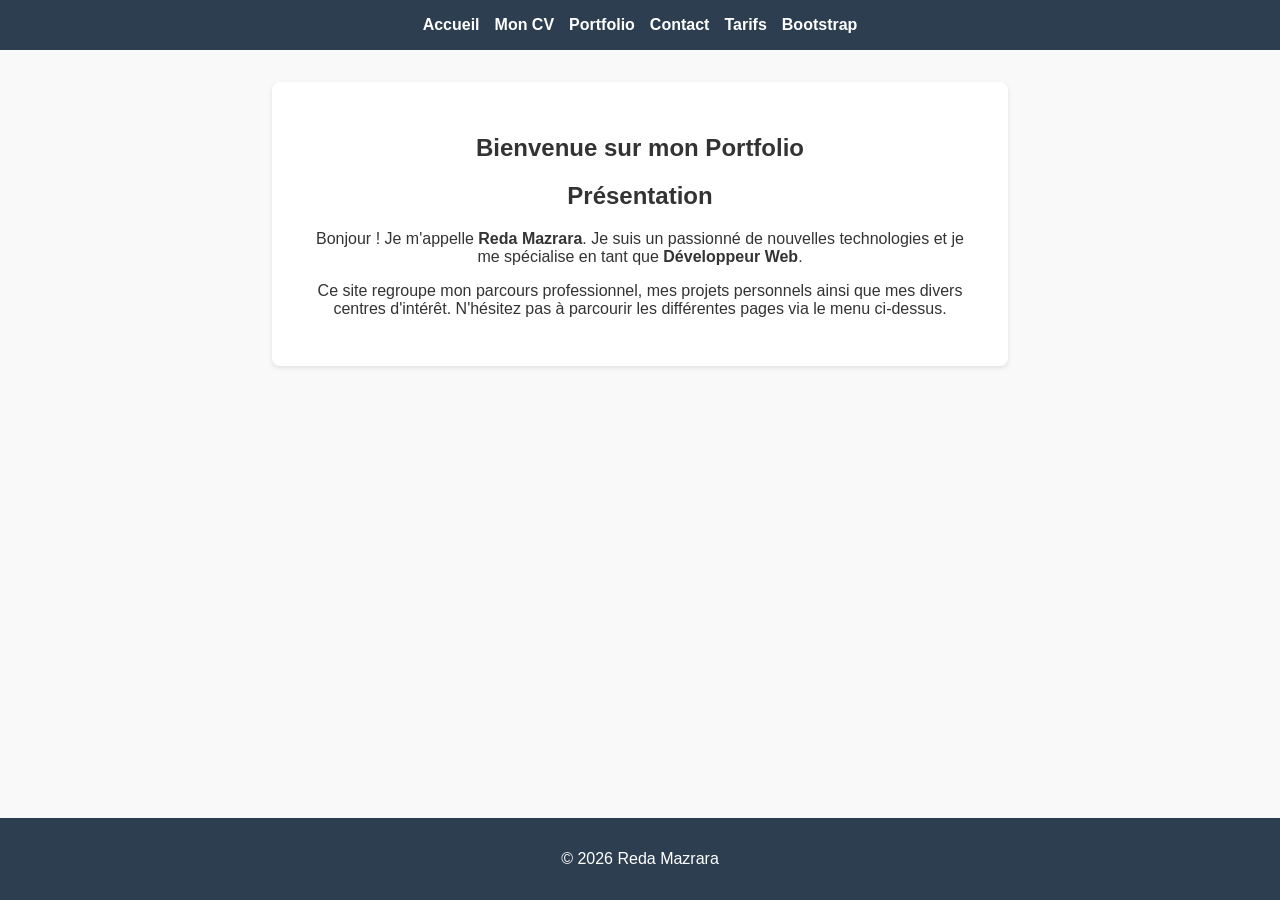
<file: index.html>
<!doctype html>
<html lang="fr">
  <head>
    <meta charset="UTF-8" />
    <meta name="viewport" content="width=device-width, initial-scale=1.0" />
    <link
      rel="icon"
      type="image/x-icon"
      href="/favicon/icons8-accueil-50.png"
    />
    <title>Accueil | Mon Portfolio</title>
    <link rel="stylesheet" href="general.css" />
  </head>
  <body>
    <div id="header-placeholder"></div>

    <main>
      <section>
        <h1>Bienvenue sur mon Portfolio</h1>
        <h2>Présentation</h2>
        <p>
          Bonjour ! Je m'appelle
          <strong
            ><span class="data-prenom">...</span>
            <span class="data-nom">...</span></strong
          >. Je suis un passionné de nouvelles technologies et je me spécialise
          en tant que <strong class="data-metier">...</strong>.
        </p>
        <p>
          Ce site regroupe mon parcours professionnel, mes projets personnels
          ainsi que mes divers centres d'intérêt. N'hésitez pas à parcourir les
          différentes pages via le menu ci-dessus.
        </p>
      </section>
    </main>

    <footer>
      <p>
        &copy; <span class="data-annee">...</span>
        <span class="data-prenom">...</span> <span class="data-nom">...</span>
      </p>
    </footer>

    <script src="general.js"></script>
  </body>
</html>
</file>
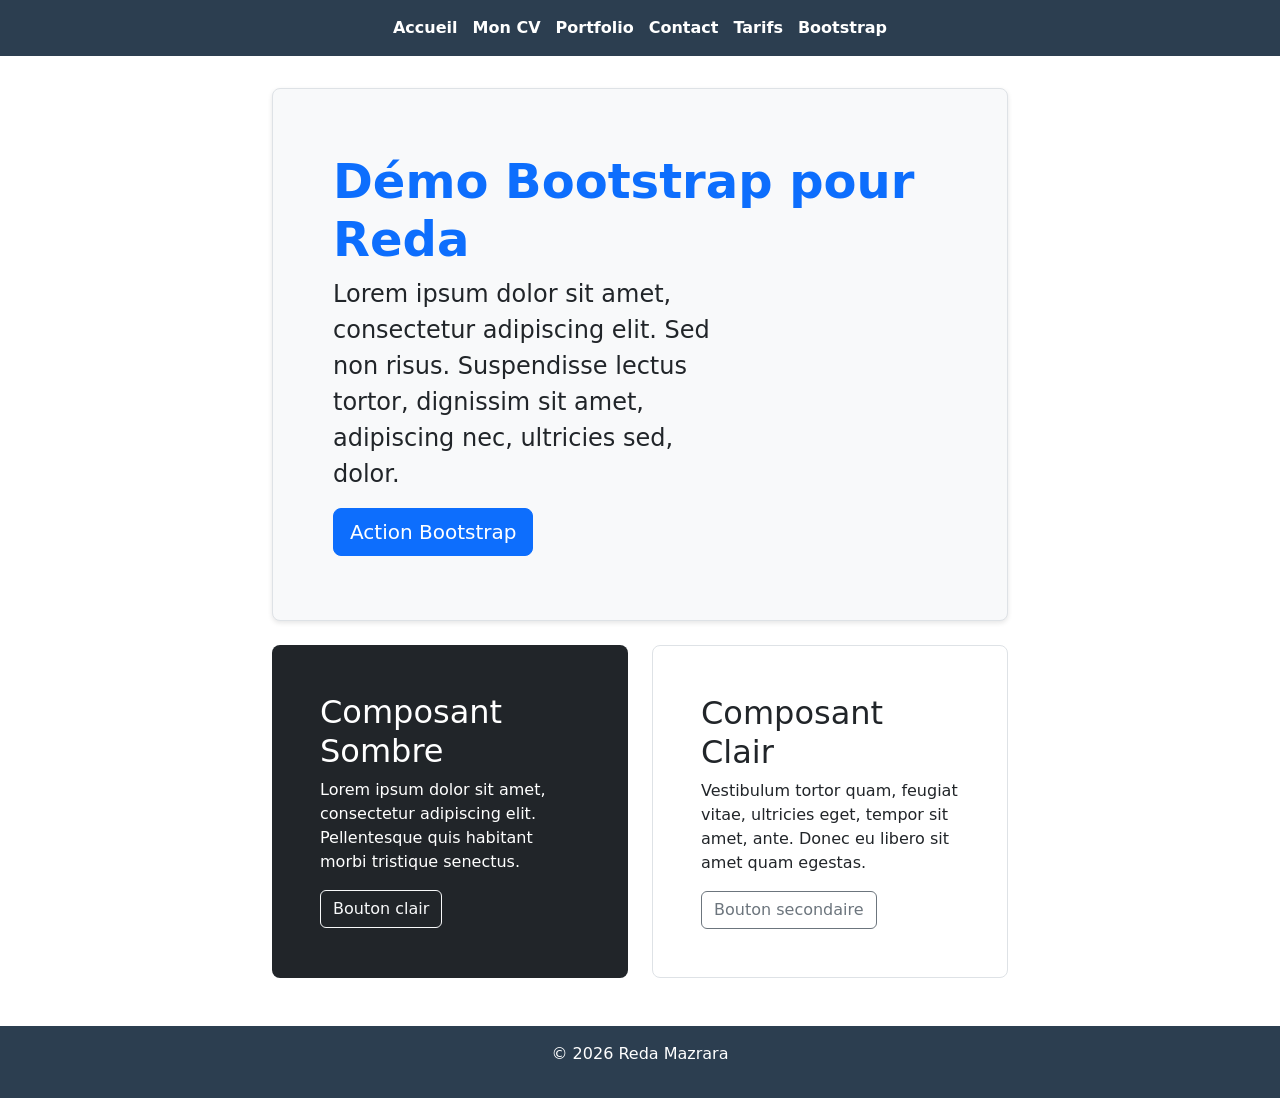
<file: bootstrap.html>
<!doctype html>
<html lang="fr">
  <head>
    <meta charset="UTF-8" />
    <meta name="viewport" content="width=device-width, initial-scale=1.0" />
    <link
      rel="icon"
      type="image/x-icon"
      href="/favicon/icons8-bootstrap-50.png"
    />
    <title>Bootstrap | Mon Portfolio</title>
    <link rel="stylesheet" href="general.css" />
    <link href="bootstrap.min.css" rel="stylesheet" />
  </head>
  <body>
    <div id="header-placeholder"></div>

    <main>
      <section class="p-5 mb-4 bg-light rounded-3 border text-start">
        <div class="container-fluid py-3">
          <h1 class="display-5 fw-bold text-primary">
            Démo Bootstrap pour <span class="data-prenom">...</span>
          </h1>
          <p class="col-md-8 fs-4">
            Lorem ipsum dolor sit amet, consectetur adipiscing elit. Sed non
            risus. Suspendisse lectus tortor, dignissim sit amet, adipiscing
            nec, ultricies sed, dolor.
          </p>
          <button class="btn btn-primary btn-lg" type="button">
            Action Bootstrap
          </button>
        </div>
      </section>

      <div class="row align-items-md-stretch text-start">
        <div class="col-md-6 mb-3">
          <div class="h-100 p-5 text-white bg-dark rounded-3">
            <h2>Composant Sombre</h2>
            <p>
              Lorem ipsum dolor sit amet, consectetur adipiscing elit.
              Pellentesque quis habitant morbi tristique senectus.
            </p>
            <button class="btn btn-outline-light" type="button">
              Bouton clair
            </button>
          </div>
        </div>
        <div class="col-md-6 mb-3">
          <div class="h-100 p-5 bg-white border rounded-3">
            <h2>Composant Clair</h2>
            <p>
              Vestibulum tortor quam, feugiat vitae, ultricies eget, tempor sit
              amet, ante. Donec eu libero sit amet quam egestas.
            </p>
            <button class="btn btn-outline-secondary" type="button">
              Bouton secondaire
            </button>
          </div>
        </div>
      </div>
    </main>

    <footer>
      <p>
        &copy; <span class="data-annee">...</span>
        <span class="data-prenom">...</span> <span class="data-nom">...</span>
      </p>
    </footer>

    <script src="bootstrap.bundle.min.js"></script>
    <script src="general.js"></script>
  </body>
</html>
</file>
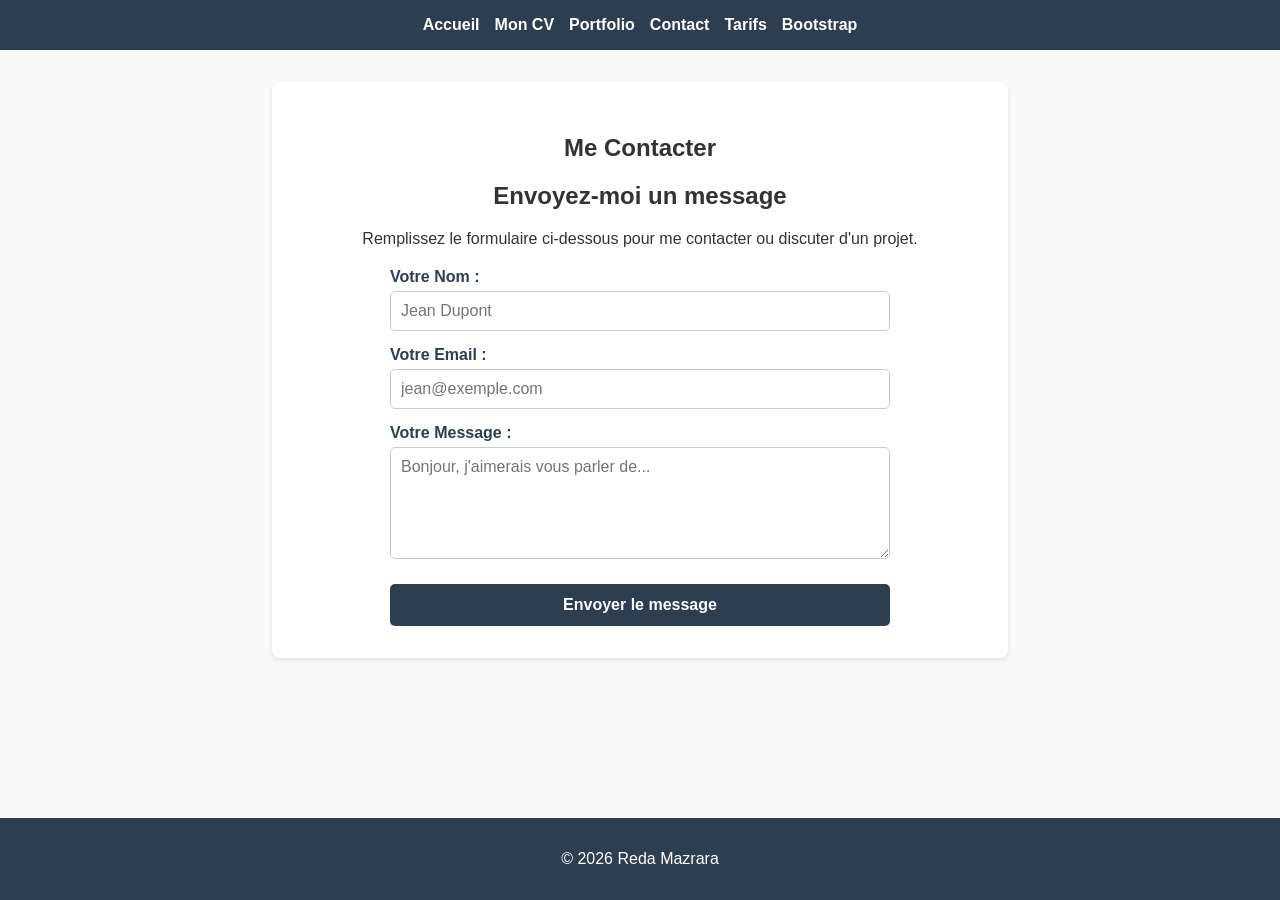
<file: contact.html>
<!doctype html>
<html lang="fr">
  <head>
    <meta charset="UTF-8" />
    <meta name="viewport" content="width=device-width, initial-scale=1.0" />
    <link
      rel="icon"
      type="image/x-icon"
      href="/favicon/icons8-contact-téléphonique-50.png"
    />
    <title>Contact | Mon Portfolio</title>
    <link rel="stylesheet" href="general.css" />
  </head>
  <body>
    <div id="header-placeholder"></div>

    <main>
      <section>
        <h1>Me Contacter</h1>
        <h2>Envoyez-moi un message</h2>
        <p>
          Remplissez le formulaire ci-dessous pour me contacter ou discuter d'un
          projet.
        </p>

        <form id="contact-form" class="contact-form">
          <div class="form-group">
            <label for="nom">Votre Nom :</label>
            <input
              type="text"
              id="nom"
              name="nom"
              required
              placeholder="Jean Dupont"
            />
          </div>

          <div class="form-group">
            <label for="email">Votre Email :</label>
            <input
              type="email"
              id="email"
              name="email"
              required
              placeholder="jean@exemple.com"
            />
          </div>

          <div class="form-group">
            <label for="message">Votre Message :</label>
            <textarea
              id="message"
              name="message"
              rows="5"
              required
              placeholder="Bonjour, j'aimerais vous parler de..."
            ></textarea>
          </div>

          <button type="submit" class="btn-submit">Envoyer le message</button>
        </form>
      </section>
    </main>

    <footer>
      <p>
        &copy; <span class="data-annee">...</span>
        <span class="data-prenom">...</span> <span class="data-nom">...</span>
      </p>
    </footer>

    <script src="general.js"></script>
  </body>
</html>
</file>
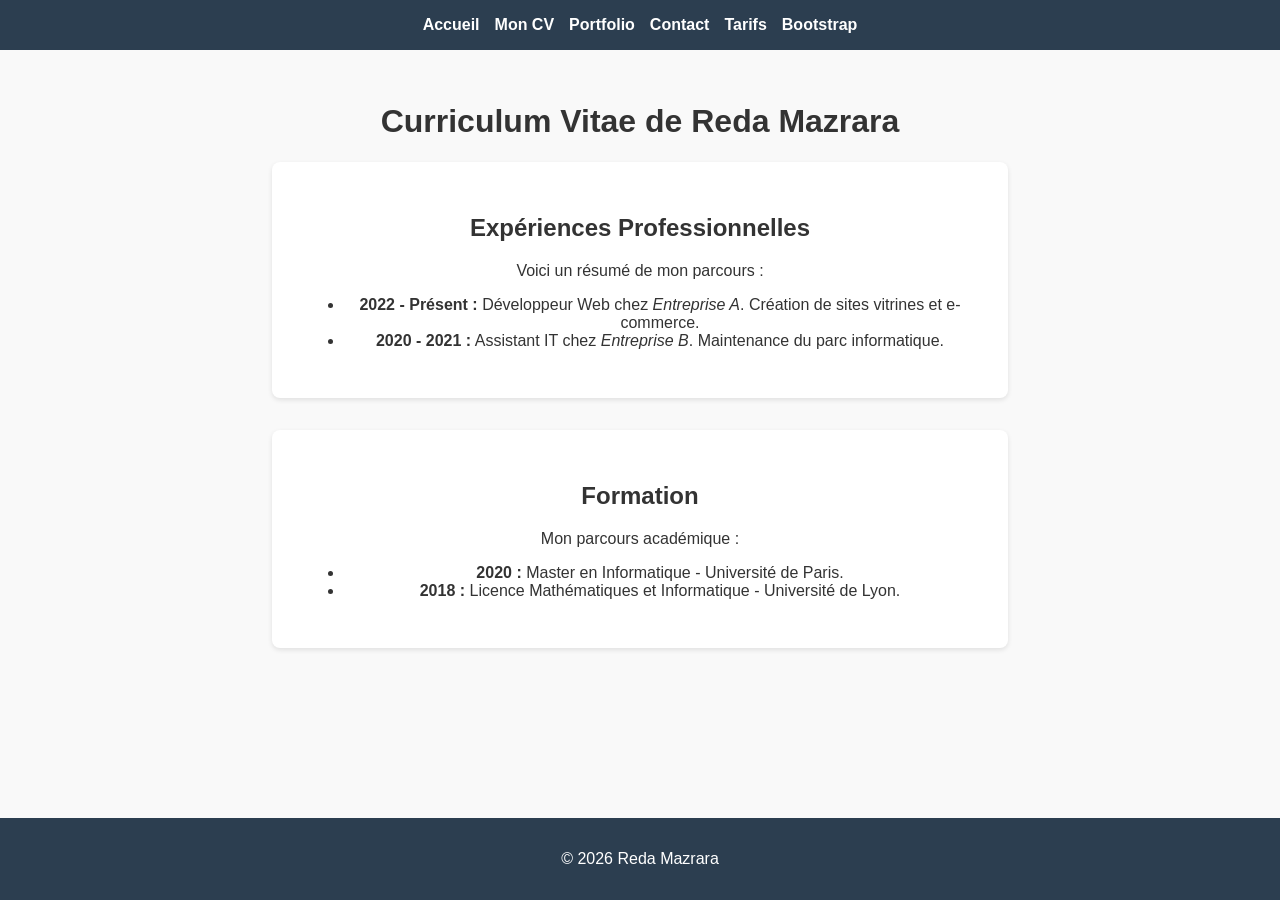
<file: cv.html>
<!doctype html>
<html lang="fr">
  <head>
    <meta charset="UTF-8" />
    <meta name="viewport" content="width=device-width, initial-scale=1.0" />
    <title>CV | Mon Portfolio</title>
    <link rel="stylesheet" href="general.css" />
    <link rel="icon" type="image/x-icon" href="/favicon/icons8-cv-50.png" />
  </head>
  <body>
    <div id="header-placeholder"></div>
    <main>
      <h1>
        Curriculum Vitae de <span class="data-prenom">...</span>
        <span class="data-nom">...</span>
      </h1>

      <section>
        <h2>Expériences Professionnelles</h2>
        <p>Voici un résumé de mon parcours :</p>
        <ul>
          <li>
            <strong>2022 - Présent :</strong>
            <span class="data-metier">...</span> chez <em>Entreprise A</em>.
            Création de sites vitrines et e-commerce.
          </li>
          <li>
            <strong>2020 - 2021 :</strong> Assistant IT chez
            <em>Entreprise B</em>. Maintenance du parc informatique.
          </li>
        </ul>
      </section>

      <section>
        <h2>Formation</h2>
        <p>Mon parcours académique :</p>
        <ul>
          <li>
            <strong>2020 :</strong> Master en Informatique - Université de
            Paris.
          </li>
          <li>
            <strong>2018 :</strong> Licence Mathématiques et Informatique -
            Université de Lyon.
          </li>
        </ul>
      </section>
    </main>

    <footer>
      <p>
        &copy; <span class="data-annee">...</span>
        <span class="data-prenom">...</span> <span class="data-nom">...</span>
      </p>
    </footer>

    <script src="general.js"></script>
  </body>
</html>
</file>
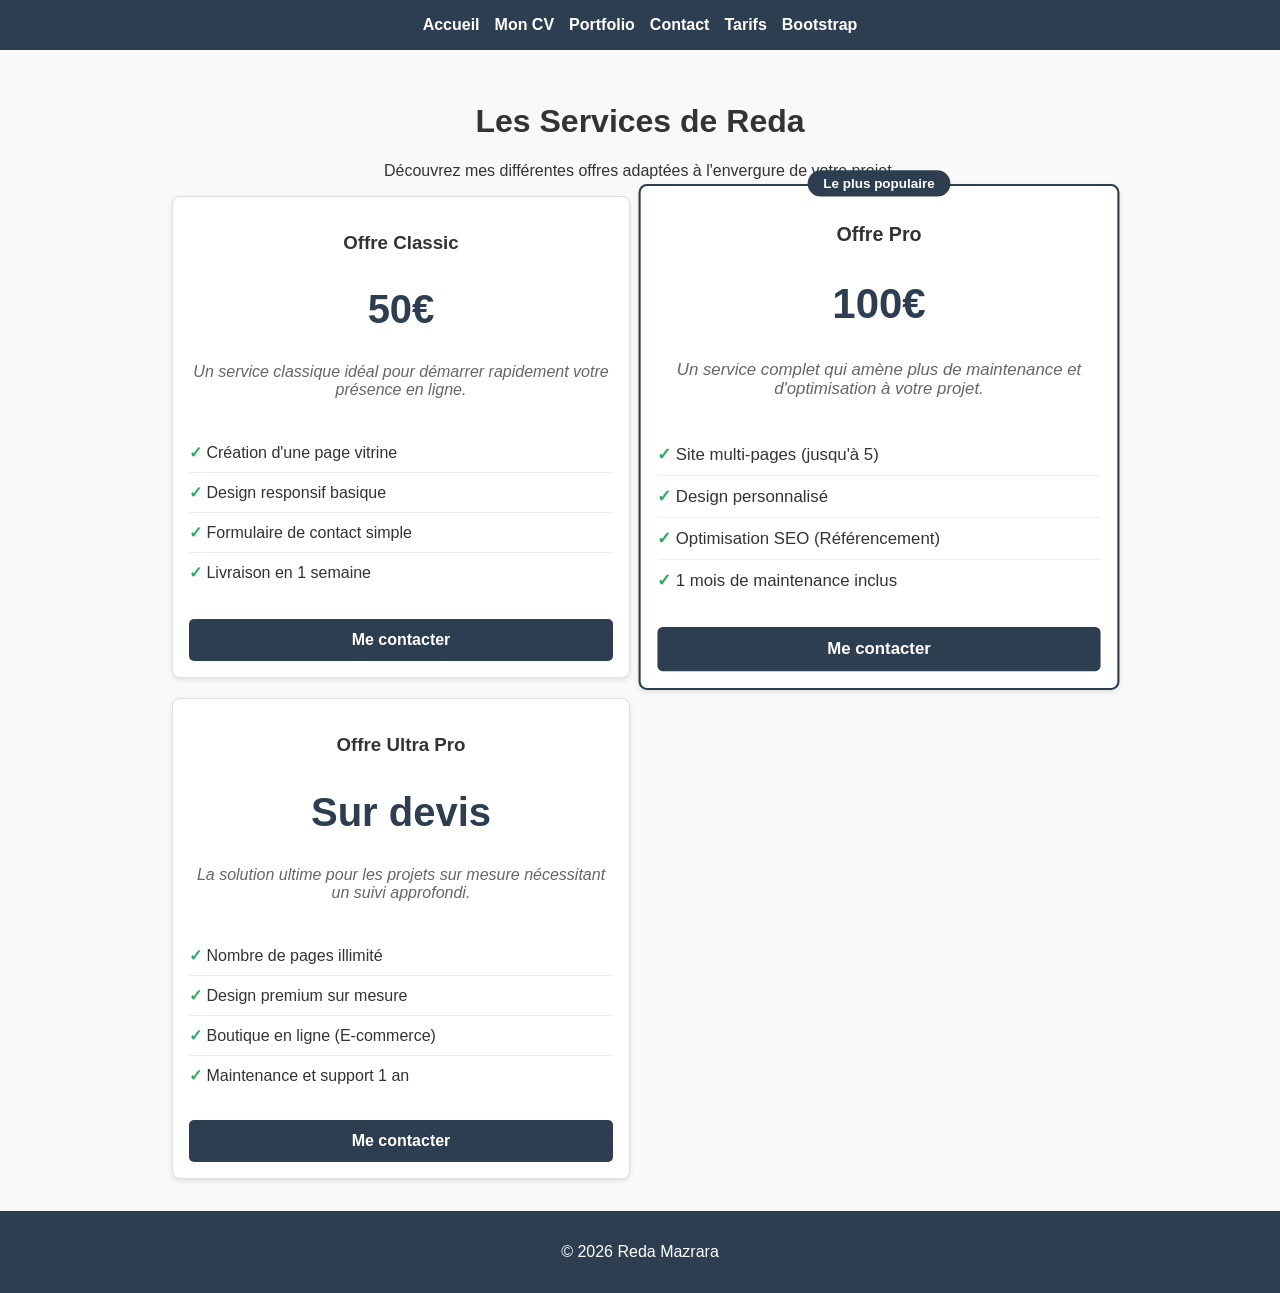
<file: price.html>
<!doctype html>
<html lang="fr">
  <head>
    <meta charset="UTF-8" />
    <meta name="viewport" content="width=device-width, initial-scale=1.0" />
    <title>Services | Mon Portfolio</title>
    <link rel="stylesheet" href="general.css" />
    <link rel="icon" type="image/x-icon" href="/favicon/icons8-purse-50.png" />
  </head>
  <body>
    <div id="header-placeholder"></div>

    <main class="main-large">
      <h1>Les Services de <span class="data-prenom">...</span></h1>
      <p>
        Découvrez mes différentes offres adaptées à l'envergure de votre projet.
      </p>

      <div class="grid pricing-grid">
        <section class="card pricing-card">
          <h3>Offre Classic</h3>
          <div class="prix">50€</div>
          <p class="description-offre">
            Un service classique idéal pour démarrer rapidement votre présence
            en ligne.
          </p>
          <ul class="features-list">
            <li>Création d'une page vitrine</li>
            <li>Design responsif basique</li>
            <li>Formulaire de contact simple</li>
            <li>Livraison en 1 semaine</li>
          </ul>
          <button
            class="btn-submit btn-pricing"
            onclick="window.location.href = 'contact.html?offre=classic'"
          >
            Me contacter
          </button>
        </section>

        <section class="card pricing-card highlight">
          <h3>Offre Pro</h3>
          <div class="prix">100€</div>
          <p class="description-offre">
            Un service complet qui amène plus de maintenance et d'optimisation à
            votre projet.
          </p>
          <ul class="features-list">
            <li>Site multi-pages (jusqu'à 5)</li>
            <li>Design personnalisé</li>
            <li>Optimisation SEO (Référencement)</li>
            <li>1 mois de maintenance inclus</li>
          </ul>
          <button
            class="btn-submit btn-pricing"
            onclick="window.location.href = 'contact.html?offre=pro'"
          >
            Me contacter
          </button>
        </section>

        <section class="card pricing-card">
          <h3>Offre Ultra Pro</h3>
          <div class="prix">Sur devis</div>
          <p class="description-offre">
            La solution ultime pour les projets sur mesure nécessitant un suivi
            approfondi.
          </p>
          <ul class="features-list">
            <li>Nombre de pages illimité</li>
            <li>Design premium sur mesure</li>
            <li>Boutique en ligne (E-commerce)</li>
            <li>Maintenance et support 1 an</li>
          </ul>
          <button
            class="btn-submit btn-pricing"
            onclick="window.location.href = 'contact.html?offre=ultra'"
          >
            Me contacter
          </button>
        </section>
      </div>
    </main>

    <footer>
      <p>
        &copy; <span class="data-annee">...</span>
        <span class="data-prenom">...</span> <span class="data-nom">...</span>
      </p>
    </footer>

    <script src="general.js"></script>
  </body>
</html>
</file>
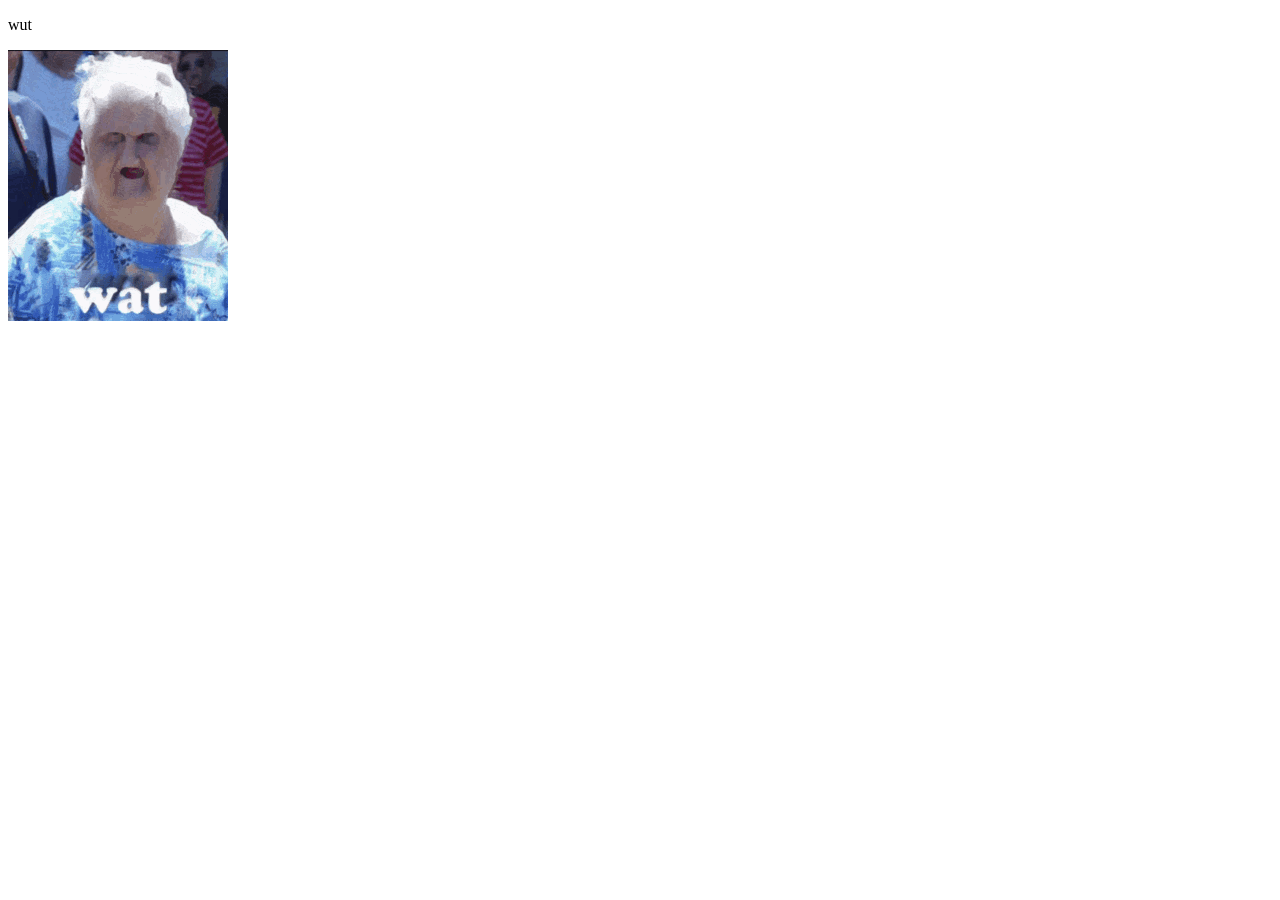
<file: wut.html>
<!DOCTYPE html>
<html lang="en">
<head>
    <meta charset="UTF-8">
    <meta name="viewport" content="width=device-width, initial-scale=1.0">
    <title>wut</title>
</head>
<body>
    <p>wut</p>
    <img src="wat-meme.gif" alt="">
</body>
</html>
</file>
<file: general.css>
/* general.css */
body { 
    font-family: Arial, sans-serif; 
    margin: 0; 
    padding: 0; 
    display: flex; 
    flex-direction: column; 
    min-height: 100vh; 
    background-color: #f9f9f9; 
    color: #333; 
}

header { background-color: #2c3e50; padding: 1rem 0; }

nav ul { 
    list-style: none; 
    padding: 0; 
    margin: 0; 
    display: flex; 
    justify-content: center; 
    gap: 15px; 
}

nav a { color: white; text-decoration: none; font-weight: bold; }
nav a:hover { text-decoration: underline; }

main { 
    flex: 1; 
    padding: 2rem; 
    max-width: 800px; 
    margin: 0 auto; 
    text-align: center; 
    width: 100%; 
    box-sizing: border-box; 
}

/* Classe spécifique pour élargir le main sur la page portfolio */
.main-large { max-width: 1000px; }

section { 
    background: white; 
    padding: 2rem; 
    border-radius: 8px; 
    box-shadow: 0 2px 5px rgba(0,0,0,0.1); 
    margin-bottom: 2rem; 
}

footer { 
    background-color: #2c3e50; 
    color: white; 
    text-align: center; 
    padding: 1rem 0; 
    margin-top: auto; 
}

/* Styles spécifiques pour la grille du Portfolio */
.grid { 
    display: grid; 
    grid-template-columns: repeat(auto-fit, minmax(300px, 1fr)); 
    gap: 20px; 
}

section.card { 
    padding: 1rem; 
    text-align: center; 
    margin-bottom: 0; /* Écrase la marge par défaut des sections */
}

img { 
    max-width: 100%; 
    border-radius: 5px; 
    height: 200px; 
    object-fit: cover; 
}

/* --- Styles pour le formulaire de contact --- */
.contact-form {
    display: flex;
    flex-direction: column;
    gap: 15px;
    max-width: 500px;
    margin: 20px auto 0;
    text-align: left;
}

.form-group {
    display: flex;
    flex-direction: column;
}

.form-group label {
    font-weight: bold;
    margin-bottom: 5px;
    color: #2c3e50;
}

.form-group input,
.form-group textarea {
    padding: 10px;
    border: 1px solid #ccc;
    border-radius: 5px;
    font-family: Arial, sans-serif;
    font-size: 1rem;
}

.form-group input:focus,
.form-group textarea:focus {
    outline: none;
    border-color: #2c3e50;
    box-shadow: 0 0 5px rgba(44, 62, 80, 0.3);
}

.btn-submit {
    background-color: #2c3e50;
    color: white;
    padding: 12px 20px;
    border: none;
    border-radius: 5px;
    font-size: 1rem;
    font-weight: bold;
    cursor: pointer;
    transition: background-color 0.3s ease;
    margin-top: 10px;
}

.btn-submit:hover {
    background-color: #1a252f;
}

/* --- Styles pour les cartes de Services/Tarifs --- */

.pricing-card {
    display: flex;
    flex-direction: column;
    justify-content: space-between; /* Pousse le bouton vers le bas */
    border: 1px solid #e0e0e0;
    transition: transform 0.3s ease, box-shadow 0.3s ease;
}

.pricing-card:hover {
    transform: translateY(-5px);
    box-shadow: 0 5px 15px rgba(0,0,0,0.2);
}

/* Mise en valeur de l'offre centrale */
.pricing-card.highlight {
    border: 2px solid #2c3e50;
    transform: scale(1.05); /* La rend légèrement plus grande */
    position: relative;
    z-index: 1;
}

.pricing-card.highlight::before {
    content: "Le plus populaire";
    position: absolute;
    top: -15px;
    left: 50%;
    transform: translateX(-50%);
    background-color: #2c3e50;
    color: white;
    padding: 5px 15px;
    border-radius: 20px;
    font-size: 0.8rem;
    font-weight: bold;
}

.pricing-card.highlight:hover {
    transform: scale(1.05) translateY(-5px);
}

.prix {
    font-size: 2.5rem;
    font-weight: bold;
    color: #2c3e50;
    margin: 15px 0;
}

.description-offre {
    font-style: italic;
    color: #666;
    margin-bottom: 20px;
    min-height: 50px; /* Aligne le texte si les descriptions n'ont pas la même taille */
}

.features-list {
    list-style: none;
    padding: 0;
    margin: 0 0 25px 0;
    text-align: left;
    flex-grow: 1; /* Permet à la liste de prendre l'espace restant */
}

.features-list li {
    padding: 10px 0;
    border-bottom: 1px solid #eee;
}

.features-list li:last-child {
    border-bottom: none;
}

/* On utilise un petit emoji check devant chaque élément de la liste */
.features-list li::before {
    content: "✓ ";
    color: #27ae60; /* Vert pour valider */
    font-weight: bold;
}

.btn-pricing {
    width: 100%; /* Le bouton prend toute la largeur de la carte */
    margin-top: auto; /* S'assure que le bouton reste collé en bas */
}
</file>
